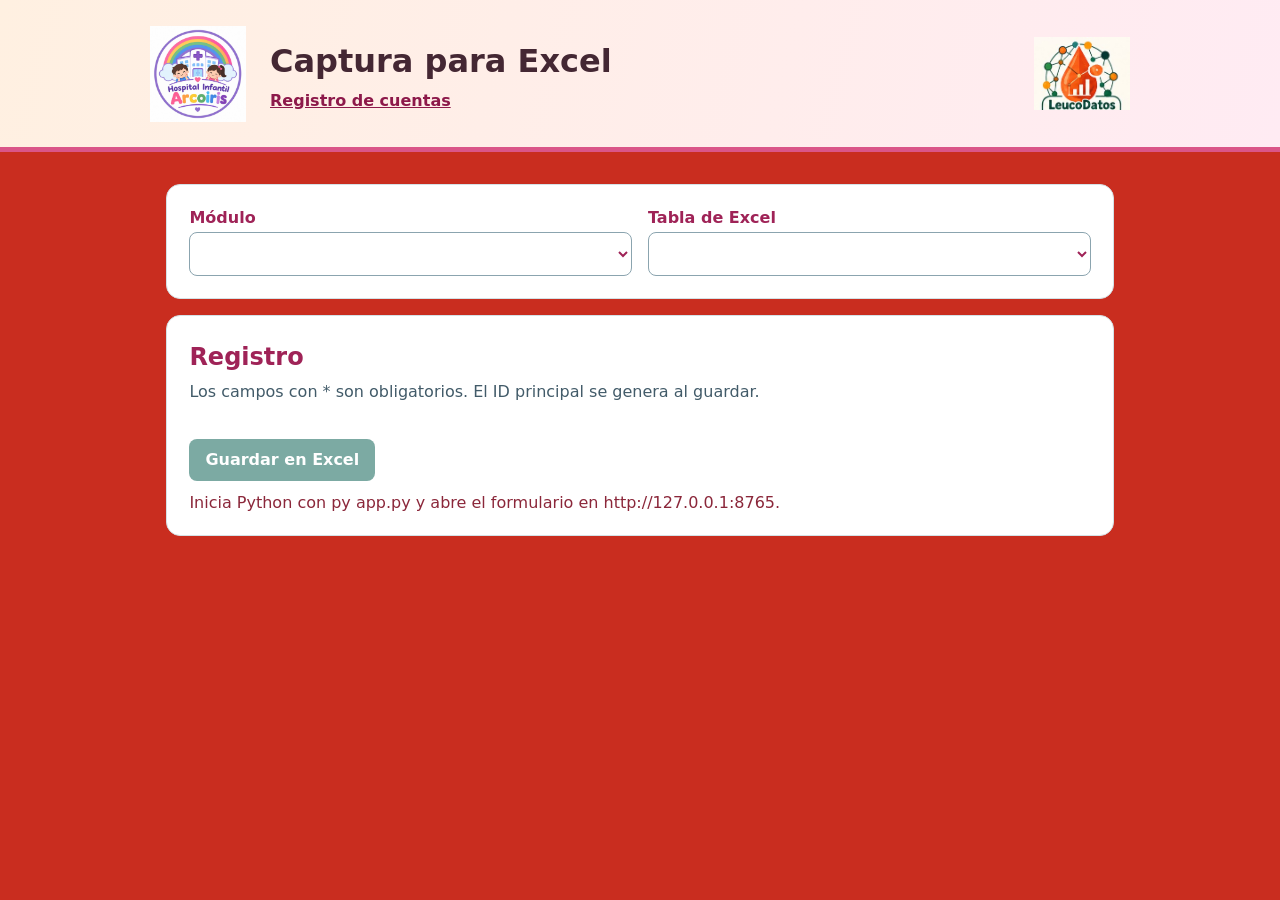
<file: Hospital_Arcoiris_Leucodata/sitio/index.html>
<!doctype html>
<html lang="es-MX">
<meta charset="utf-8">
<meta name="viewport" content="width=device-width, initial-scale=1">
<title>Captura · Hospital Infantil Arcoíris</title>
<link rel="icon" type="image/png" href="hospital.png">
<style>
:root{font:16px system-ui,sans-serif;color:#9f2357;background:#c92d1f;--accent:#126659}
*{box-sizing:border-box}body{margin:0}header{background:#9d380d;color:white;padding:1.6rem max(1.2rem,calc((100% - 980px)/2));border-bottom:5px solid #38b79e}h1,h2,p{margin:.25rem 0 .7rem}header p{color:#d4e9ee}
main{max-width:980px;margin:2rem auto;padding:0 1rem}.panel{background:white;border:1px solid #d4e1e6;border-radius:14px;padding:1.4rem;margin-bottom:1rem}.row{display:grid;grid-template-columns:1fr 1fr;gap:1rem}.fields{display:grid;grid-template-columns:repeat(2,minmax(0,1fr));gap:1rem;margin:1.2rem 0}.wide{grid-column:1/-1}label{display:block;font-weight:650;margin-bottom:.35rem}input,select,textarea,button{font:inherit}input,select,textarea{width:100%;border:1px solid #8ba4af;border-radius:8px;padding:.65rem;color:inherit;background:white}textarea{min-height:5rem;resize:vertical}small{display:block;color:#435c69;margin-top:.3rem}button{border:0;border-radius:8px;background:var(--accent);color:white;padding:.7rem 1rem;cursor:pointer;font-weight:650}button:disabled{opacity:.55;cursor:default}:focus-visible{outline:3px solid #187d9a;outline-offset:2px}#status{margin-top:.8rem;overflow-wrap:anywhere;color:#125c48}#status.error{color:#8b273a}.note{color:#425b69}.required{color:#8b273a}
@media(max-width:640px){.row,.fields{grid-template-columns:1fr}main{margin:1rem auto}.panel{padding:1rem}}
header{display:grid;grid-template-columns:auto 1fr auto;align-items:center;gap:clamp(.65rem,3vw,1.5rem);background:linear-gradient(105deg,#fff0e1,#ffebf3);color:#442733;border-bottom:5px solid #da5588}
header img{width:clamp(56px,12vw,96px);height:clamp(56px,12vw,96px);object-fit:contain}
header a{color:#8d194a;font-weight:650}
header h1{font-size:clamp(1.2rem,4vw,2rem)}
</style>
<header>
  <img src="hospital.png" alt="Hospital Infantil Arcoíris">
  <div><h1>Captura para Excel</h1><a href="/registro/">Registro de cuentas</a></div>
  <img src="leucodatos.png" alt="LeucoDatos">
</header>
<main>
 <section class="panel row" aria-label="Selecciona dónde guardar">
  <div><label for="group">Módulo</label><select id="group"></select></div>
  <div><label for="table">Tabla de Excel</label><select id="table"></select></div>
 </section>
 <section class="panel">
  <h2 id="title">Registro</h2><p class="note">Los campos con * son obligatorios. El ID principal se genera al guardar.</p>
  <form id="form"><div id="fields" class="fields"></div><button id="save" disabled>Guardar en Excel</button></form>
  <div id="status" role="status" aria-live="polite"></div>
 </section>
</main>
<script>
const group = document.querySelector('#group'), table = document.querySelector('#table');
const form = document.querySelector('#form'), fields = document.querySelector('#fields');
const save = document.querySelector('#save'), status = document.querySelector('#status');
const heading = document.querySelector('#title');
const types = {'Fecha':'date','Fecha y hora':'datetime-local','Hora':'time','Número':'number','Importe MXN':'number'};
const moduleLabels = {Clinica:'Atención clínica', Leucemia:'Leucemia pediátrica'};
const overrides = {huella_token:'Huella del token QR', valido_en:'Fecha de validación', valor_numerico:'Valor numérico', peso_kg:'Peso (kg)', talla_cm:'Talla (cm)', temperatura_c:'Temperatura (°C)'};
let tables = [], request = 0;

function message(text, error = false) {
 status.textContent = text;
 status.classList.toggle('error', error);
}

async function api(path, options) {
 if (location.origin !== 'http://127.0.0.1:8765') {
  throw new Error('Inicia Python con py app.py y abre el formulario en http://127.0.0.1:8765.');
 }
 let response;
 try {
  response = await fetch(path, options);
 } catch {
  throw new Error('Enciende el servidor con py app.py y recarga esta página.');
 }
 if (!response.headers.get('Content-Type')?.includes('application/json')) {
  throw new Error('La página no está conectada al servidor de Excel. Ejecuta py app.py y vuelve a abrirla.');
 }
 const payload = await response.json();
 if (!response.ok) throw new Error(payload.error);
 return payload;
}

function addField(field) {
 if (field.primary) return false;
 const block = document.createElement('div');
 const label = document.createElement('label');
 const id = 'capture_' + field.name;
 label.htmlFor = id;
 const base = field.name.replaceAll('_',' ');
 label.textContent = overrides[field.name] || base.charAt(0).toUpperCase() + base.slice(1);
 if (field.required) {
  const mark = document.createElement('span');
  mark.className = 'required';
  mark.textContent = ' *';
  label.append(mark);
 }
 let control;
 const longText = /^(notas|observaciones|resumen_clinico|indicaciones)/.test(field.name);
 if (field.ref || field.options.length) {
  control = document.createElement('select');
  const prompt = field.ref && !field.options.length ? 'Primero registra en ' + field.targetSheet : 'Selecciona…';
  control.add(new Option(prompt, ''));
  for (const option of field.options) control.add(new Option(option.label, option.code));
 } else if (longText) {
  control = document.createElement('textarea');
  block.className = 'wide';
 } else {
  control = document.createElement('input');
  control.type = types[field.kind] || (/^correo/.test(field.name) ? 'email' : /^telefono/.test(field.name) ? 'tel' : 'text');
  if (control.type === 'number') control.step = 'any';
 }
 control.id = id;
 control.name = field.name;
 control.required = field.required;
 block.append(label, control);
 if (field.note) {
  const help = document.createElement('small');
  help.id = id + '_help';
  help.textContent = field.note;
  control.setAttribute('aria-describedby', help.id);
  block.append(help);
 }
 fields.append(block);
 return Boolean(field.required && field.ref && !field.options.length);
}

async function showTable() {
 const current = ++request;
 fields.replaceChildren();
 save.disabled = true;
 message('Cargando campos…');
 try {
  const {model} = await api('/api/form?tabla=' + encodeURIComponent(table.value));
  if (current !== request) return;
  heading.textContent = model.label;
  const blocked = model.fields.map(addField).some(Boolean);
  save.disabled = blocked;
  message(blocked ? 'Completa primero las tablas indicadas en los campos obligatorios.' : '');
 } catch (error) {
  if (current === request) message(error.message, true);
 }
}

function showGroup() {
 table.replaceChildren();
 for (const item of tables.filter(item => item.group === group.value)) {
  table.add(new Option(item.sheet.replaceAll('_',' '), item.key));
 }
 showTable();
}

group.addEventListener('change', showGroup);
table.addEventListener('change', showTable);
form.addEventListener('submit', async event => {
 event.preventDefault();
 save.disabled = group.disabled = table.disabled = true;
 message('Guardando registro…');
 try {
  const {id} = await api('/api/form', {method:'POST',headers:{'Content-Type':'application/json'},
   body:JSON.stringify({tabla:table.value,datos:Object.fromEntries(new FormData(form))})});
  form.reset();
  message('Guardado en ' + table.selectedOptions[0].textContent + '. ID: ' + id);
 } catch (error) {
  message(error.message, true);
 } finally {
  save.disabled = group.disabled = table.disabled = false;
 }
});
(async () => {
 try {
  ({tables} = await api('/api/form'));
  if (!tables.length) throw new Error('El archivo no contiene tablas de captura.');
  for (const name of new Set(tables.map(t => t.group))) group.add(new Option(moduleLabels[name] || name, name));
  showGroup();
 } catch (error) {
  message(error.message, true);
 }
})();
</script>
</html>
</file>
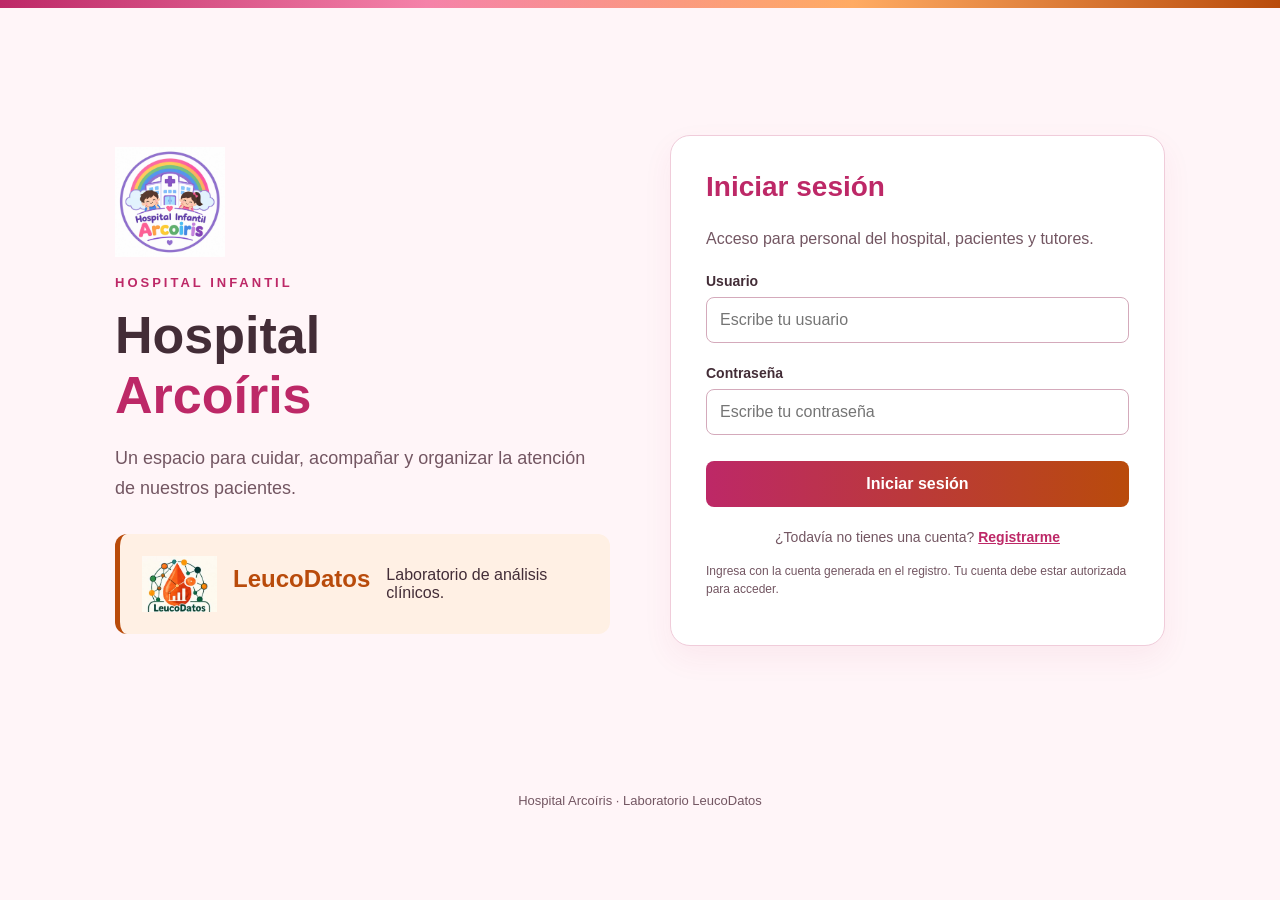
<file: Hospital_Arcoiris_Leucodata/hospital.html>
<!DOCTYPE html>
<html lang="es">
<head>
    <meta charset="UTF-8">

    <!-- Ajusta la página a computadoras y celulares. -->
    <meta name="viewport" content="width=device-width, initial-scale=1.0">

    <!-- Nombre que aparece en la pestaña del navegador. -->
    <title>Hospital Arcoíris y LeucoDatos</title>
<!-- Logo que aparece en la pestaña del navegador. -->
<link rel="icon" type="image/jpeg" href="Hospital.jpeg">
    <!-- Conecta nuestra página con sus estilos. -->
    <link rel="stylesheet" href="estilos.css">
</head>

<body>
    <main class="contenedor">

        <!-- Presentación del hospital. -->
        <section class="presentacion">
     <img
    src="Hospital.jpeg"
    alt="Logo del Hospital Infantil Arcoíris"
    class="logo-hospital"
>
    <p class="etiqueta">HOSPITAL INFANTIL</p>

    <h1>Hospital <span>Arcoíris</span></h1>
        
            <p class="introduccion">
                Un espacio para cuidar, acompañar y organizar
                la atención de nuestros pacientes.
            </p>

            <div class="laboratorio">
            <img
    src="LeucoData.jpeg"
    alt="Logo del laboratorio LeucoDatos"
    class="logo-laboratorio"
>
                <h2>LeucoDatos</h2>
                <p>Laboratorio de análisis clínicos.</p>
            </div>
        </section>

        <!-- Formulario de acceso. -->
        <section class="tarjeta">
            <h2>Iniciar sesión</h2>

            <p>
                Acceso para personal del hospital,
                pacientes y tutores.
            </p>

                <form action="/login" method="post"></form>
                <label for="usuario">Usuario</label>

                <input
                    type="text"
                    id="usuario"
                    name="usuario"
                    placeholder="Escribe tu usuario"
                    autocomplete="username"
                    required
                >

                <label for="contrasena">Contraseña</label>

                <input
                    type="password"
                    id="contrasena"
                    name="contrasena"
                    placeholder="Escribe tu contraseña"
                    autocomplete="current-password"
                    required
                >

                <!-- Lo activaremos cuando programemos el servidor. -->
                <button type="submit">
                    Iniciar sesión
                </button>
            </form>
            <p class="enlace-registro">
    ¿Todavía no tienes una cuenta?
    <a href="/registro/">Registrarme</a>
</p>

            <p class="nota">
                  Ingresa con la cuenta generada en el registro.
                Tu cuenta debe estar autorizada para acceder.
            </p>
        </section>

    </main>

    <footer>
        Hospital Arcoíris · Laboratorio LeucoDatos
    </footer>
</body>
</html>
</file>
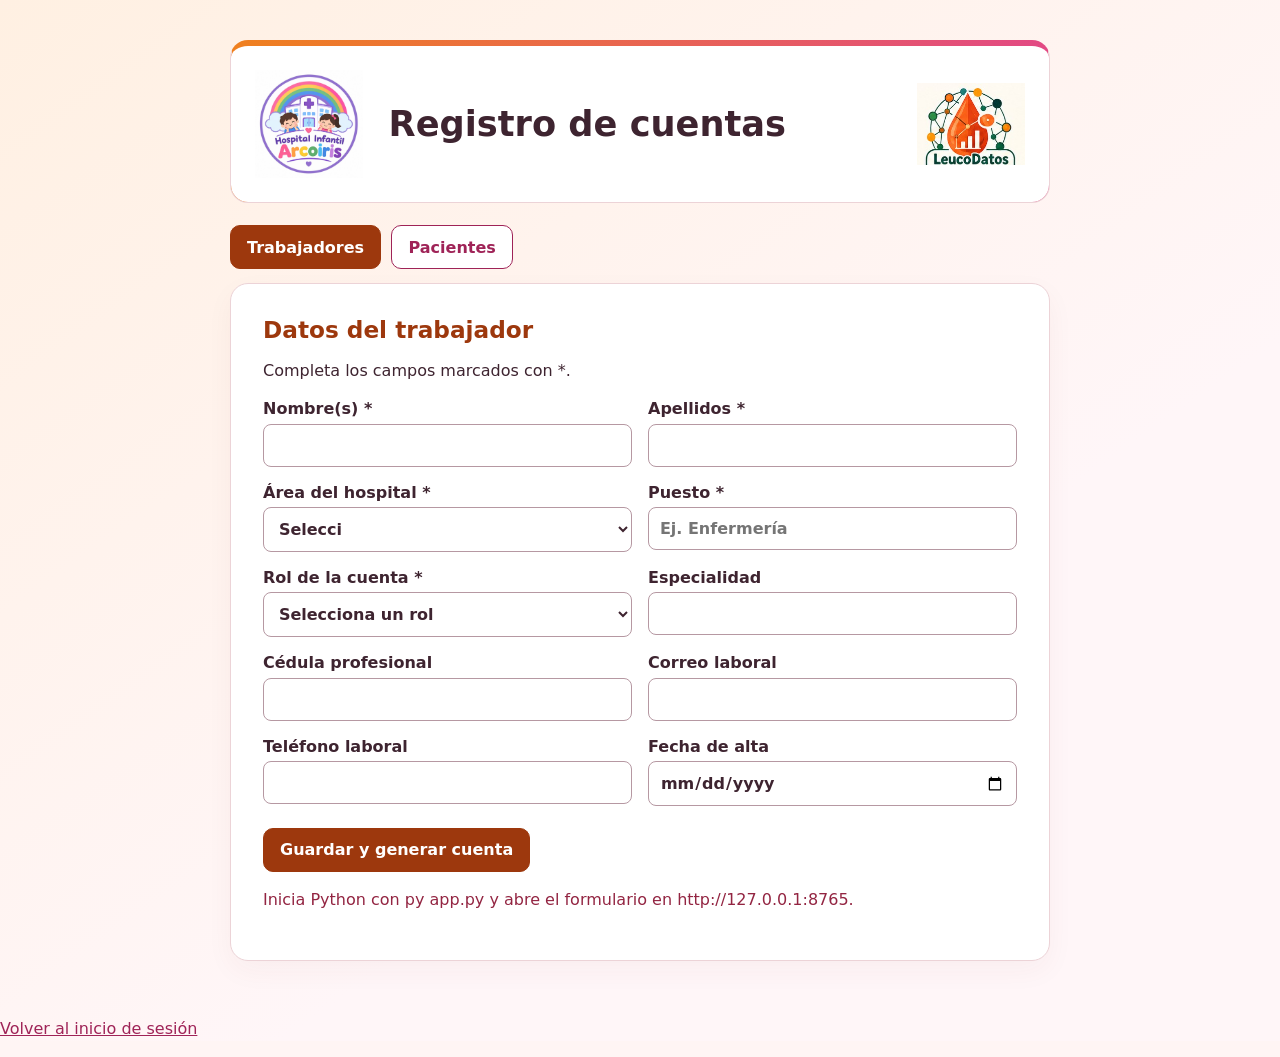
<file: Hospital_Arcoiris_Leucodata/sitio/registro.html>
<!doctype html>
<html lang="es-MX">
<head>
<meta charset="utf-8">
<meta name="viewport" content="width=device-width, initial-scale=1">
<title>Registro de cuentas | Hospital Infantil Arcoíris</title>
<link rel="icon" type="image/png" href="hospital.png">
<style>
:root {
  font: 16px system-ui, sans-serif;
  color: #3e2430;
  background: #fff5f4;
  --orange: #9d380d;
  --pink: #9f2357;
  --border: #ecd3d7;
}
* { box-sizing: border-box; }
[hidden] { display: none !important; }
body { margin: 0; background: linear-gradient(145deg, #fff0e2, #fff6f8 64%); min-height: 100vh; }
main { max-width: 900px; margin: auto; padding: clamp(1rem, 4vw, 2.5rem); }
header {
  display: grid;
  grid-template-columns: auto 1fr auto;
  gap: clamp(.65rem, 3vw, 1.6rem);
  align-items: center;
  margin-bottom: 1.4rem;
  padding: clamp(.75rem, 3vw, 1.5rem);
  border: 1px solid var(--border);
  border-top: 6px solid transparent;
  border-radius: 18px;
  background: linear-gradient(#fff, #fff) padding-box,
              linear-gradient(90deg, #ef801e, #e24984) border-box;
}
header img {
  display: block;
  width: clamp(62px, 13vw, 108px);
  height: clamp(62px, 13vw, 108px);
  object-fit: contain;
}
h1 { font-size: clamp(1.3rem, 4vw, 2.2rem); margin: 0; line-height: 1.12; }
h2 { margin: 0 0 .55rem; font-size: 1.45rem; }
p { line-height: 1.5; }
nav { display: flex; gap: .65rem; flex-wrap: wrap; margin-bottom: .9rem; }
button {
  font: inherit;
  font-weight: 700;
  border: 1px solid var(--active, var(--pink));
  border-radius: 10px;
  padding: .7rem 1rem;
  cursor: pointer;
  color: var(--active, var(--pink));
  background: white;
}
[data-tab="personal"], #personal { --active: var(--orange); }
[data-tab="paciente"], #paciente { --active: var(--pink); }
button[aria-pressed="true"], button[type="submit"] { background: var(--active, var(--pink)); color: white; }
button:disabled { opacity: .55; cursor: default; }
section {
  border: 1px solid var(--border);
  border-radius: 18px;
  padding: clamp(1rem, 4vw, 2rem);
  background: white;
  box-shadow: 0 10px 28px #7c38280b;
}
form h2 { color: var(--active); }
.grid { display: grid; grid-template-columns: repeat(2, minmax(0, 1fr)); gap: 1rem; margin: 1rem 0 1.4rem; }
label { display: block; font-weight: 650; }
input:not([type="hidden"]), select {
  display: block;
  width: 100%;
  margin-top: .35rem;
  padding: .68rem;
  border: 1px solid #b698a2;
  border-radius: 8px;
  background: white;
  color: inherit;
  font: inherit;
}
a { color: var(--pink); }
:focus-visible { outline: 3px solid #a72d62; outline-offset: 3px; }
fieldset { min-width: 0; border: 1px solid var(--border); border-radius: 10px; margin: 1rem 0; background: #fff7fa; }
legend { font-weight: 700; color: var(--pink); }
#area-note { background: #fff3e5; padding: .65rem .85rem; border-radius: 8px; }
#credenciales { margin-top: 1rem; background: #fff4e8; border-color: #e9b48e; overflow-wrap: anywhere; }
#error { color: #932542; }
dl { margin-bottom: 0; }
dd { margin: 0 0 .8rem; }
dt { font-weight: 700; }
@media (max-width: 560px) { .grid { grid-template-columns: 1fr; } }
</style>
</head>
<body>
<main>
<header><img src="hospital.png" alt="Hospital Infantil Arcoíris"><h1>Registro de cuentas</h1><img src="leucodatos.png" alt="LeucoDatos"></header>
<nav aria-label="Tipo de registro">
<button type="button" data-tab="personal" aria-pressed="true">Trabajadores</button>
<button type="button" data-tab="paciente" aria-pressed="false">Pacientes</button>
</nav>
<section>
<form id="personal">
<h2>Datos del trabajador</h2>
<p>Completa los campos marcados con *.</p>
<input type="hidden" name="tipo" value="personal">
<div class="grid">
<label>Nombre(s) *<input name="nombres" required maxlength="120"></label>
<label>Apellidos *<input name="apellidos" required maxlength="120"></label>
<label>Área del hospital *<select name="area_id" id="areas" required><option value="">Selecci
  <optgroup label="Dirección y Administración">
      <option>Director General</option>
      <option>Director Médico</option>
      <option>Director Administrativo</option>
      <option>Subdirector Médico</option>
      <option>Gerente de Operaciones</option>
      <option>Coordinador General</option>
      <option>Jefe de Recursos Humanos</option>
      <option>Jefe de Finanzas</option>
      <option>Jefe de Compras</option>
      <option>Jefe de Calidad</option>
      <option>Jefe de Sistemas (TI)</option>
      <option>Secretario Ejecutivo</option>
      <option>Asistente Administrativo</option>
    </optgroup>

    <optgroup label="Personal Médico">
      <option>Médico General</option>
      <option>Médico Pediatra</option>
      <option>Médico Internista</option>
      <option>Médico Urgenciólogo</option>
      <option>Médico Cirujano</option>
      <option>Médico Anestesiólogo</option>
      <option>Cardiólogo</option>
      <option>Neurólogo</option>
      <option>Oncólogo Pediátrico</option>
      <option>Hematólogo</option>
      <option>Ginecólogo</option>
      <option>Oftalmólogo</option>
      <option>Otorrinolaringólogo</option>
      <option>Dermatólogo</option>
      <option>Psiquiatra</option>
      <option>Médico Residente</option>
      <option>Médico Interno</option>
    </optgroup>

    <optgroup label="Enfermería">
      <option>Director de Enfermería</option>
      <option>Jefe de Enfermería</option>
      <option>Supervisor de Enfermería</option>
      <option>Enfermero Especialista</option>
      <option>Enfermero General</option>
      <option>Auxiliar de Enfermería</option>
      <option>Enfermero de Urgencias</option>
      <option>Enfermero de Quirófano</option>
      <option>Enfermero Pediátrico</option>
    </optgroup>

    <optgroup label="Laboratorio LeucoDatos">
      <option>Director de Laboratorio</option>
      <option>Coordinador de Laboratorio</option>
      <option>Químico Farmacéutico Biólogo (QFB)</option>
      <option>Químico Analista</option>
      <option>Técnico Laboratorista Clínico</option>
      <option>Flebotomista</option>
      <option>Microbiólogo</option>
      <option>Hematólogo Clínico</option>
      <option>Responsable de Banco de Sangre</option>
      <option>Auxiliar de Laboratorio</option>
    </optgroup>

    <optgroup label="Farmacia">
      <option>Jefe de Farmacia</option>
      <option>Farmacéutico</option>
      <option>Auxiliar de Farmacia</option>
      <option>Responsable de Inventarios</option>
    </optgroup>

    <optgroup label="Diagnóstico e Imagenología">
      <option>Radiólogo</option>
      <option>Técnico Radiólogo</option>
      <option>Ultrasonografista</option>
      <option>Técnico de Resonancia Magnética</option>
      <option>Técnico de Tomografía</option>
    </optgroup>

    <optgroup label="Terapias y Rehabilitación">
      <option>Fisioterapeuta</option>
      <option>Terapeuta Ocupacional</option>
      <option>Terapeuta Respiratorio</option>
      <option>Psicólogo Clínico</option>
      <option>Nutriólogo</option>
    </optgroup>

    <optgroup label="Atención al Paciente">
      <option>Jefe de Admisión</option>
      <option>Recepcionista</option>
      <option>Auxiliar de Admisión</option>
      <option>Gestor de Pacientes</option>
      <option>Trabajador Social</option>
      <option>Atención a Usuarios</option>
    </optgroup>

    <optgroup label="Urgencias">
      <option>Coordinador de Urgencias</option>
      <option>Médico de Urgencias</option>
      <option>Enfermero de Urgencias</option>
      <option>Paramédico</option>
      <option>Camillero</option>
    </optgroup>

    <optgroup label="Archivo Clínico">
      <option>Jefe de Archivo Clínico</option>
      <option>Técnico en Expedientes</option>
      <option>Capturista de Datos</option>
      <option>Documentador Clínico</option>
    </optgroup>

    <optgroup label="Sistemas y Tecnología">
      <option>Director de TI</option>
      <option>Administrador de Sistemas</option>
      <option>Administrador de Base de Datos</option>
      <option>Desarrollador Web</option>
      <option>Analista de Datos</option>
      <option>Técnico de Soporte</option>
    </optgroup>

    <optgroup label="Servicios Generales">
      <option>Jefe de Mantenimiento</option>
      <option>Técnico Electricista</option>
      <option>Técnico de Climatización</option>
      <option>Plomero</option>
      <option>Personal de Limpieza</option>
      <option>Jardinero</option>
    </optgroup>

    <optgroup label="Seguridad">
      <option>Jefe de Seguridad</option>
      <option>Guardia de Seguridad</option>
      <option>Monitorista de CCTV</option>
      <option>Control de Accesos</option>
    </optgroup>

    <optgroup label="Logística y Almacén">
      <option>Jefe de Almacén</option>
      <option>Almacenista</option>
      <option>Encargado de Compras</option>
      <option>Chofer</option>
      <option>Mensajero</option>
    </optgroup>

    <optgroup label="Docencia e Investigación">
      <option>Coordinador Académico</option>
      <option>Investigador Clínico</option>
      <option>Instructor de Capacitación</option>
      <option>Coordinador de Residencias Médicas</option>
    </optgroup>
  </select>
</label>
<label>Puesto *<input name="puesto" required maxlength="120" placeholder="Ej. Enfermería"></label>
<label>Rol de la cuenta *<select name="rol" required><option value="">Selecciona un rol</option><option value="Medico">Médico</option><option>Administrador</option><option value="Personal">Personal del hospital</option></select></label>
<label>Especialidad<input name="especialidad" maxlength="120"></label>
<label>Cédula profesional<input name="cedula_profesional" maxlength="30"></label>
<label>Correo laboral<input name="correo_laboral" type="email" maxlength="254"></label>
<label>Teléfono laboral<input name="telefono_laboral" type="tel" maxlength="30"></label>
<label>Fecha de alta<input name="fecha_alta" type="date"></label>
</div>
<p id="area-note" hidden>Primero agrega un área en <a href="/">Captura de Excel</a> y vuelve a abrir esta página.</p>
<button type="submit">Guardar y generar cuenta</button>
</form>
<form id="paciente" hidden>
<h2>Datos del paciente</h2>
<p>Completa los campos marcados con *.</p>
<input type="hidden" name="tipo" value="paciente">
<div class="grid">
<label>Nombre(s) *<input name="nombres" required maxlength="120"></label>
<label>Apellidos *<input name="apellidos" required maxlength="120"></label>
<label>Fecha de nacimiento *<input name="fecha_nacimiento" type="date" required></label>
<label>Folio del expediente<input name="folio_expediente" maxlength="60"></label>
<label>Titular de la cuenta *<select id="titular" name="titular" required><option value="tutor">Tutor autorizado</option><option value="paciente">Paciente</option></select></label>
</div>
<fieldset id="tutor">
<legend>Datos del tutor autorizado</legend>
<div class="grid">
<label>Nombre(s) *<input name="tutor_nombres" required maxlength="120"></label>
<label>Apellidos *<input name="tutor_apellidos" required maxlength="120"></label>
<label>Parentesco *<input name="parentesco" required maxlength="80"></label>
<label>Teléfono<input name="tutor_telefono" type="tel" maxlength="30"></label>
<label>Correo<input name="tutor_correo" type="email" maxlength="254"></label>
</div>
<small>Completa al menos un medio de contacto.</small>
</fieldset>
<button type="submit">Guardar y generar cuenta</button>
</form>
<p id="error" role="alert" hidden></p>
</section>
<section id="credenciales" hidden aria-live="polite" tabindex="-1">
<h2>Registro guardado</h2>
<p>La contraseña se muestra al crear la cuenta.</p>
<dl><dt>Usuario</dt><dd id="usuario"></dd><dt>Contraseña generada</dt><dd id="contrasena"></dd><dt>ID del registro</dt><dd id="persona_id"></dd></dl>
</section>
</main>
<p>
    <a href="/hospital/">Volver al inicio de sesión</a>
</p>
<script>
const forms = [...document.querySelectorAll('form')];
const tabs = [...document.querySelectorAll('[data-tab]')];
const area = document.querySelector('#areas');
const areaNote = document.querySelector('#area-note');
const titular = document.querySelector('#titular');
const tutor = document.querySelector('#tutor');
const errorBox = document.querySelector('#error');
const credentials = document.querySelector('#credenciales');
let busy = false;

function syncTutor() {
 const show = titular.value === 'tutor';
 tutor.hidden = !show;
 tutor.disabled = !show;
}
function error(message = '') {
 errorBox.textContent = message;
 errorBox.hidden = !message;
}
function clearResult() {
 credentials.hidden = true;
 for (const key of ['usuario','contrasena','persona_id']) document.getElementById(key).textContent = '';
}
titular.addEventListener('change', syncTutor);
for (const tab of tabs) tab.addEventListener('click', () => {
 for (const button of tabs) button.setAttribute('aria-pressed', String(button === tab));
 for (const form of forms) form.hidden = form.id !== tab.dataset.tab;
 error();
 clearResult();
});
async function request(path, options) {
 if (location.origin !== 'http://127.0.0.1:8765') {
  throw new Error('Inicia Python con py app.py y abre el formulario en http://127.0.0.1:8765.');
 }
 let response;
 try {
  response = await fetch(path, options);
 } catch {
  throw new Error('Enciende el servidor con py app.py y recarga esta página.');
 }
 if (!response.headers.get('Content-Type')?.includes('application/json')) {
  throw new Error('La página no está conectada al servidor de Excel. Ejecuta py app.py y vuelve a abrirla.');
 }
 const body = await response.json();
 if (!response.ok) throw new Error(body.error || 'No se pudo completar la solicitud.');
 return body;
}
for (const form of forms) form.addEventListener('submit', async event => {
 event.preventDefault();
 if (busy) return;
 const button = form.querySelector('button[type=submit]');
 busy = button.disabled = true;
 for (const tab of tabs) tab.disabled = true;
 clearResult();
 error();
 try {
  const body = await request('/api/registro', {method:'POST',
   headers:{'Content-Type':'application/json'},body:JSON.stringify(Object.fromEntries(new FormData(form)))});
  form.reset();
  syncTutor();
  for (const key of ['usuario','contrasena','persona_id']) document.getElementById(key).textContent = body[key];
  credentials.hidden = false;
  credentials.focus();
 } catch (failure) {
  error(failure.message);
 } finally {
  busy = button.disabled = false;
  for (const tab of tabs) tab.disabled = false;
 }
});
syncTutor();
request('/api/registro').then(({areas}) => {
 for (const item of areas) area.add(new Option(item.label,item.code));
 areaNote.hidden = areas.length > 0;
}).catch(failure => error(failure.message));
</script>
</body>
</html>
</file>
<file: Hospital_Arcoiris_Leucodata/estilos.css>
/* Incluye bordes y espacios internos en el tamaño de cada elemento. */
* {
    box-sizing: border-box;
}

/* Colores principales del proyecto. */
:root {
    --rosa: #bd2867;
    --naranja: #b94b0b;
    --fondo: #fff5f8;
    --texto: #432d37;
}

/* Aspecto general. */
body {
    margin: 0;
    font-family: Arial, sans-serif;
    background: var(--fondo);
    color: var(--texto);
}

/* Franja decorativa superior. */
body::before {
    content: "";
    display: block;
    height: 8px;

    background: linear-gradient(
        to right,
        var(--rosa),
        #f582a9,
        #ffab63,
        var(--naranja)
    );
}

/* Organiza la presentación y el formulario en dos columnas. */
.contenedor {
    width: 90%;
    max-width: 1050px;
    min-height: 85vh;
    margin: auto;
    padding: 40px 0;

    display: grid;
    grid-template-columns: 1fr 1fr;
    align-items: center;
    gap: 60px;
}

.etiqueta {
    color: var(--rosa);
    font-size: 13px;
    font-weight: bold;
    letter-spacing: 3px;
}

h1 {
    margin: 15px 0;
    font-size: 52px;
}

/* Coloca Arcoíris en otra línea. */
h1 span {
    display: block;
    color: var(--rosa);
}

.introduccion {
    font-size: 18px;
    line-height: 1.7;
    color: #735662;
}

/* Presentación del laboratorio. */
.laboratorio {
    margin-top: 30px;
    padding: 22px;
    background: #fff0e4;
    border-left: 5px solid var(--naranja);
    border-radius: 12px;
}

.laboratorio h2 {
    margin: 0 0 10px;
    color: var(--naranja);
}

.laboratorio p {
    margin: 0;
}

/* Tarjeta del formulario. */
.tarjeta {
    padding: 35px;
    background: white;
    border: 1px solid #f0ccda;
    border-radius: 20px;
    box-shadow: 0 12px 30px #bd286710;
}

.tarjeta h2 {
    margin-top: 0;
    color: var(--rosa);
    font-size: 28px;
}

.tarjeta > p {
    color: #735662;
    line-height: 1.5;
}

/* Nombres de los campos. */
label {
    display: block;
    margin-top: 22px;
    margin-bottom: 8px;
    font-size: 14px;
    font-weight: bold;
}

/* Campos para escribir. */
input {
    width: 100%;
    padding: 13px;
    border: 1px solid #d4aabb;
    border-radius: 8px;
    font-size: 16px;
}

/* Apariencia del campo seleccionado. */
input:focus {
    outline: 3px solid #ffe0c8;
    border-color: var(--naranja);
}

/* Botón de acceso. */
button {
    width: 100%;
    margin-top: 26px;
    padding: 14px;

    background: linear-gradient(
        to right,
        var(--rosa),
        var(--naranja)
    );

    color: white;
    border: none;
    border-radius: 8px;
    font-size: 16px;
    font-weight: bold;
}

button:disabled {
    opacity: 0.65;
    cursor: not-allowed;
}

.nota {
    font-size: 12px;
}

footer {
    padding: 20px;
    text-align: center;
    color: #735662;
    font-size: 13px;
}

/* En celulares, las secciones se colocan una debajo de otra. */
@media (max-width: 750px) {
    .contenedor {
        grid-template-columns: 1fr;
        gap: 25px;
    }

    h1 {
        font-size: 40px;
    }

    .tarjeta {
        padding: 25px;
    }
}
/* Logo pequeño del hospital. */
.logo-hospital {
    display: block;
    width: 110px;
    height: auto;
    max-width: 100%;
    margin: 0 0 18px;
}

/* Logo pequeño del laboratorio. */
.logo-laboratorio {
    display: block;
    width: 75px;
    height: auto;
    max-width: 100%;
    flex-shrink: 0;
}

/* Logo y nombre del laboratorio uno junto al otro. */
.laboratorio {
    display: flex;
    align-items: center;
    gap: 16px;
}
.enlace-registro {
    margin-top: 20px;
    text-align: center;
    font-size: 14px;
}

.enlace-registro a {
    color: var(--rosa);
    font-weight: bold;
    text-decoration: underline;
}

.enlace-registro a:hover {
    color: var(--naranja);
}
</file>
